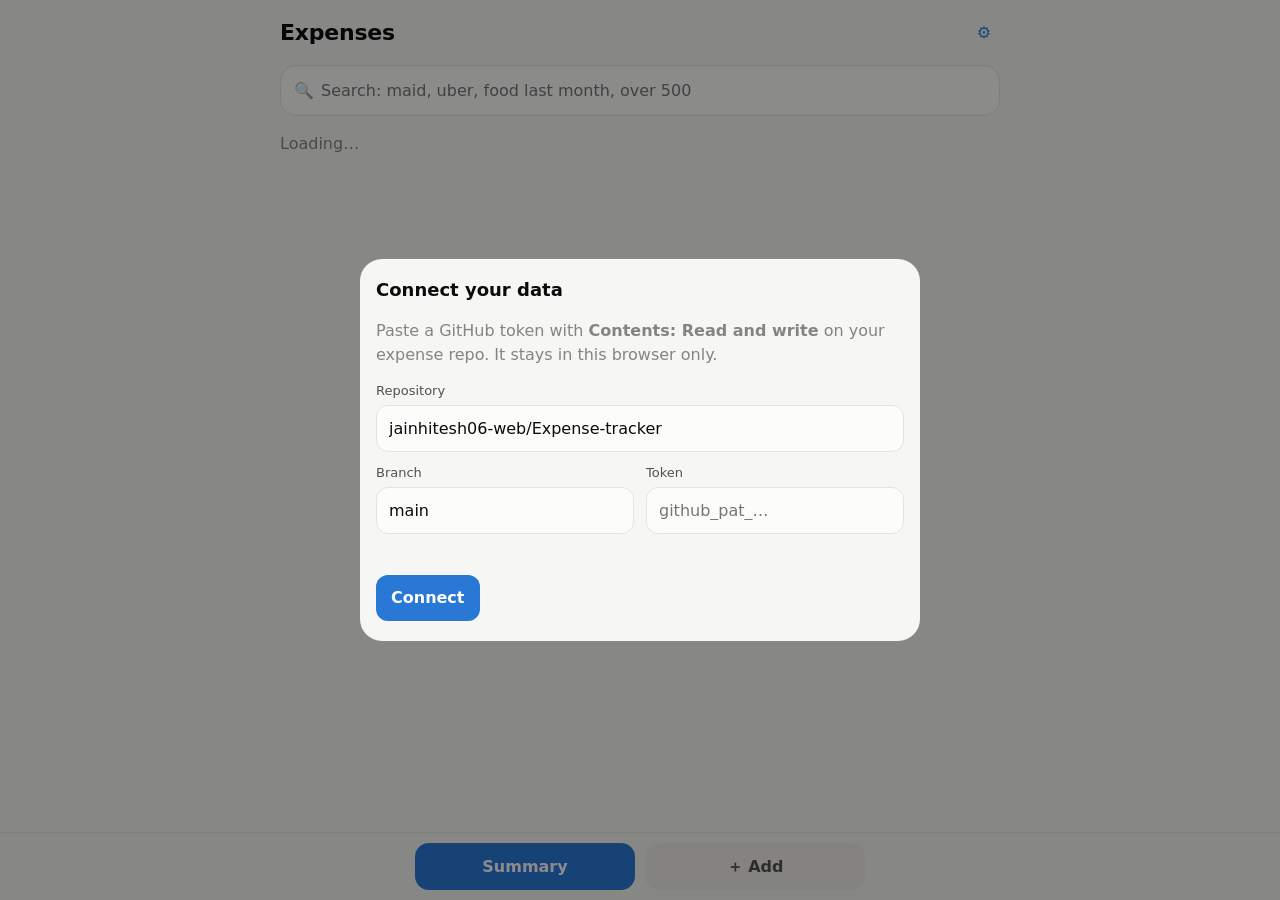
<file: index.html>
<!doctype html>
<html lang="en">
<head>
<meta charset="utf-8">
<meta name="viewport" content="width=device-width, initial-scale=1, viewport-fit=cover">
<meta name="apple-mobile-web-app-capable" content="yes">
<meta name="apple-mobile-web-app-title" content="Expenses">
<title>Expenses</title>
<link rel="stylesheet" href="style.css">
</head>
<body>
<main>
  <header class="top"><h1>Expenses</h1><button class="ghost" id="gear" title="Connection settings" aria-label="Connection settings">⚙︎</button></header>
  <div class="searchbar"><span class="mag" aria-hidden="true">🔍</span>
    <input id="q" type="search" enterkeyhint="search" autocomplete="off" aria-label="Search your expenses" placeholder="Search: maid, uber, food last month, over 500">
    <button class="clr" id="qclear" hidden aria-label="Clear search">✕</button></div>
  <div id="root"><p class="muted">Loading…</p></div>
</main>
<script src="app.js"></script>
<script>
const { $, esc, inr, inr2, monthLabel, monthShort, localDate, title, catIcon, catColor, payName } = App;
const S = { month: null, open: new Set(), q: "", limit: 30 };
const pct = (a, b) => b ? Math.round(a / b * 100) : 0;
const sum = rows => rows.reduce((a, r) => a + r.amount, 0);
const prevKey = k => { let y = +k.slice(0, 4), m = +k.slice(5) - 1; if (m < 1) { y--; m = 12; } return `${y}-${String(m).padStart(2, "0")}`; };
const nextKey = k => { let y = +k.slice(0, 4), m = +k.slice(5) + 1; if (m > 12) { y++; m = 1; } return `${y}-${String(m).padStart(2, "0")}`; };
const group = (rows, f) => { const m = new Map(); rows.forEach(r => { const k = f(r); (m.get(k) || m.set(k, []).get(k)).push(r); }); return m; };
const sorted = m => [...m].map(([k, v]) => [k, v, sum(v)]).sort((a, b) => b[2] - a[2]);

/* ---------- search ---------- */
const MON = ["jan","feb","mar","apr","may","jun","jul","aug","sep","oct","nov","dec"];
const STOP = new Set(["the","a","an","my","of","on","in","for","at","spent","spend","expense","expenses","payment","payments","paid","show","me","all","and"]);
const isoDay = d => localDate(d);
function parseQuery(raw) {
  let q = " " + raw.toLowerCase() + " "; const f = { terms: [], from: null, to: null, min: null, max: null, months: [], year: null, chips: [] };
  const take = (re, fn) => { q = q.replace(re, (...m) => { fn(m); return " "; }); };
  const now = new Date(), day = n => isoDay(new Date(now.getFullYear(), now.getMonth(), now.getDate() + n));
  take(/\byesterday\b/, () => { f.from = f.to = day(-1); f.chips.push("Yesterday"); });
  take(/\btoday\b/, () => { f.from = f.to = day(0); f.chips.push("Today"); });
  take(/\blast month\b/, () => { const a = new Date(now.getFullYear(), now.getMonth() - 1, 1), b = new Date(now.getFullYear(), now.getMonth(), 0); f.from = isoDay(a); f.to = isoDay(b); f.chips.push("Last month"); });
  take(/\bthis month\b/, () => { f.from = isoDay(new Date(now.getFullYear(), now.getMonth(), 1)); f.to = day(0); f.chips.push("This month"); });
  take(/\b(?:last 7 days|last week|this week)\b/, () => { f.from = day(-6); f.to = day(0); f.chips.push("Last 7 days"); });
  take(/(?:>|\babove\b|\bover\b|\bmore than\b)\s*₹?\s*([\d,]+)/, m => { f.min = +m[1].replace(/,/g, ""); f.chips.push("Over " + inr(f.min)); });
  take(/(?:<|\bbelow\b|\bunder\b|\bless than\b)\s*₹?\s*([\d,]+)/, m => { f.max = +m[1].replace(/,/g, ""); f.chips.push("Under " + inr(f.max)); });
  take(/\b(20\d\d)\b/, m => { f.year = m[1]; f.chips.push(m[1]); });
  take(/\b(jan|feb|mar|apr|may|jun|jul|aug|sep|oct|nov|dec)[a-z]*\b/, m => { f.months.push(MON.indexOf(m[1]) + 1); f.chips.push(App.MN[MON.indexOf(m[1])]); });
  f.terms = q.split(/[\s,]+/).map(t => t.replace(/^[^\w₹]+|[^\w]+$/g, "")).filter(t => t && !STOP.has(t));
  return f;
}
function haystack(r) {
  return [payName(r), r.merchant, r.category, r.subcategory, r.description, r.note, r.mode, r.summary, (r.tags || []).join(" "), Math.round(r.amount), r.amount, r.date].join(" ").toLowerCase();
}
function matches(r, f) {
  if (f.from && r.date < f.from) return false; if (f.to && r.date > f.to) return false;
  if (f.min != null && r.amount <= f.min) return false; if (f.max != null && r.amount >= f.max) return false;
  if (f.year && !r.date.startsWith(f.year)) return false;
  if (f.months.length && !f.months.includes(+r.date.slice(5, 7))) return false;
  const h = haystack(r);
  return f.terms.every(t => h.includes(t) || (t.length > 3 && t.endsWith("s") && h.includes(t.slice(0, -1))));
}
function renderSearch(all) {
  const f = parseQuery(S.q), rows = all.filter(r => matches(r, f)), total = sum(rows);
  let h = `<div class="card"><div class="found">${rows.length} payment${rows.length === 1 ? "" : "s"} · ${inr(total)}</div>`;
  if (f.chips.length) h += `<div class="chips">${f.chips.map(c => `<span class="chip">${esc(c)}</span>`).join("")}</div>`;
  if (rows.length) {
    const cats = sorted(group(rows, r => r.category)).slice(0, 5);
    if (cats.length > 1) h += `<div style="margin-top:10px">${cats.map(([c, , t]) => `<div class="chips" style="margin:2px 0"><button class="chip" data-q="${esc(c)}">${catIcon(c)} ${esc(c)} · ${inr(t)}</button></div>`).join("")}</div>`;
  }
  h += `</div>`;
  if (!rows.length) {
    h += `<div class="card"><p class="muted" style="margin:0">Nothing found for “${esc(S.q.trim())}”. Try a category (Household), a payee (Swiggy), a month (Oct), or an amount (over 500).</p></div>`;
  } else {
    h += `<div class="card">`; let last = "";
    rows.slice().sort((a, b) => b.date.localeCompare(a.date) || (b.added || "").localeCompare(a.added || "")).slice(0, S.limit * 2).forEach(r => {
      if (r.date !== last) { h += `<div class="dayh">${dayLabel(r.date)}</div>`; last = r.date; } h += payRow(r, true); });
    if (rows.length > S.limit * 2) h += `<p style="text-align:center"><button id="more">Show more</button></p>`;
    h += `</div>`;
  }
  $("#root").innerHTML = h;
}

function dayLabel(d) {
  const t = localDate(), y = localDate(new Date(Date.now() - 864e5));
  if (d === t) return "Today"; if (d === y) return "Yesterday";
  return new Date(d + "T12:00:00").toLocaleDateString("en-IN", { weekday: "short", day: "numeric", month: "short" });
}

function payRow(r, big) {
  const sub = `${esc(r.category)} › ${esc(r.subcategory)} · ${esc(r.mode)}`;
  return big
    ? `<button class="pay big" data-id="${esc(r.id)}"><span class="ico">${catIcon(r.category)}</span><span class="t">${esc(payName(r))}</span><span class="s">${sub}${r.note ? " · " + esc(r.note) : ""}</span><span class="a">${inr2(r.amount)}</span></button>`
    : `<button class="pay" data-id="${esc(r.id)}"><span class="t">${esc(payName(r))}</span><span class="s">${dayLabel(r.date)}${r.note ? " · " + esc(r.note) : ""}</span><span class="a">${inr2(r.amount)}</span></button>`;
}

function render() {
  const all = App.debits();
  $("#qclear").hidden = !S.q;
  if (S.q.trim()) return renderSearch(all);
  const months = [...new Set(all.map(r => r.date.slice(0, 7)))].sort();
  const thisMonth = localDate().slice(0, 7);
  if (!S.month) S.month = months.includes(thisMonth) || !months.length ? thisMonth : months[months.length - 1];
  const isAll = S.month === "all";
  const rows = isAll ? all : all.filter(r => r.date.startsWith(S.month));
  const total = sum(rows);

  let h = "";
  // month switcher
  h += `<div class="months"><button id="mPrev" aria-label="Previous month" ${isAll ? "disabled" : ""}>‹</button>
    <div class="mlabel">${isAll ? "All time" : monthLabel(S.month)}</div>
    <button id="mNext" aria-label="Next month" ${isAll || S.month >= thisMonth ? "disabled" : ""}>›</button></div>
    <p style="text-align:center;margin:-6px 0 14px"><button class="chip ${isAll ? "on" : ""}" id="mAll">${isAll ? "Back to months" : "Show all time"}</button></p>`;

  // hero
  if (!all.length) {
    h += `<div class="card hero"><div class="big">₹0</div><div class="sub">No payments yet. Tap <b>＋ Add</b> to add your first one.</div></div>`;
  } else {
    let delta = "";
    if (!isAll) {
      const pk = prevKey(S.month), now = new Date();
      let prevRows = all.filter(r => r.date.startsWith(pk));
      let note = monthLabel(pk).split(" ")[0];
      if (S.month === thisMonth) { prevRows = prevRows.filter(r => +r.date.slice(8) <= now.getDate()); note = "the same days in " + note; }
      const pt = sum(prevRows);
      if (pt > 0) {
        const d = Math.round((total - pt) / pt * 100);
        delta = `<span class="delta ${d > 0 ? "up" : d < 0 ? "down" : ""}">${d > 0 ? "▲" : d < 0 ? "▼" : "•"} ${Math.abs(d)}% ${d >= 0 ? "more" : "less"} than ${note}</span>`;
      }
    }
    const days = new Set(rows.map(r => r.date)).size || 1;
    h += `<div class="card hero"><div class="big">${inr(total)}</div>
      <div class="sub">${isAll ? "spent in total" : "spent in " + monthLabel(S.month).split(" ")[0]} · ${rows.length} payment${rows.length === 1 ? "" : "s"}</div>
      ${delta}<div class="muted" style="margin-top:8px;font-size:14px">About ${inr(total / days)} on each day you spent</div></div>`;
  }

  // possible duplicates (held out of the totals until you decide)
  const dups = App.dups();
  if (dups.length) {
    h += `<div class="card attn"><h2>${dups.length === 1 ? "A payment looks like a duplicate" : dups.length + " payments look like duplicates"}</h2><p style="margin:0 0 6px;font-size:14px">They are not counted until you decide.</p>` +
      dups.slice(0, 3).map(r => { const o = App.original(r);
        return `<div class="item" style="flex-wrap:wrap"><span>${esc(payName(r))} · ${inr2(r.amount)} · ${dayLabel(r.date)}<br><span style="font-size:13px;opacity:.85">${o ? `Same as ${esc(payName(o))} · ${inr2(o.amount)} · ${dayLabel(o.date)}` : "Same as an earlier payment"} (${esc(r.dup_reason || "similar")})</span></span>
          <span style="display:flex;gap:6px"><button data-keep="${esc(r.id)}">Add anyway</button><button data-drop="${esc(r.id)}">Don't add</button></span></div>`; }).join("") +
      (dups.length > 3 ? `<div style="font-size:13px;margin-top:6px">…and ${dups.length - 3} more</div>` : "") + `<div id="dupStat" class="stat"></div></div>`;
  }

  // needs attention
  const review = all.filter(r => r.review);
  if (review.length) {
    h += `<div class="card attn"><h2>${review.length} payment${review.length > 1 ? "s" : ""} need${review.length > 1 ? "" : "s"} a quick look</h2>` +
      review.slice(0, 3).map(r => `<div class="item"><span>${esc(payName(r))} · ${inr2(r.amount)}<br><span style="font-size:13px;opacity:.8">${dayLabel(r.date)}</span></span><button data-review="${esc(r.id)}">What was this?</button></div>`).join("") +
      (review.length > 3 ? `<div style="font-size:13px;margin-top:6px">…and ${review.length - 3} more</div>` : "") + `</div>`;
  }

  if (rows.length) {
    // where it went
    const cats = sorted(group(rows, r => r.category));
    h += `<div class="card"><h2>Where your money went</h2><div class="stack" role="img" aria-label="Share of spending by category">` +
      cats.map(([c, , t]) => `<i style="width:${t / total * 100}%;background:${catColor(c)}" title="${esc(c)} ${pct(t, total)}%"></i>`).join("") + `</div>`;
    cats.forEach(([c, crs, ct]) => {
      const open = S.open.has(c);
      h += `<div class="cat"><button class="row" data-cat="${esc(c)}" aria-expanded="${open}"><span class="ico">${catIcon(c)}</span><span class="nm">${esc(c)}</span><span class="pct">${pct(ct, total)}%</span><span class="amt">${inr(ct)}</span></button>
        <div class="mbar"><i style="width:${ct / cats[0][2] * 100}%;background:${catColor(c)}"></i></div>`;
      if (open) {
        h += `<div class="subs">`;
        sorted(group(crs, r => r.subcategory)).forEach(([s, srs, st]) => {
          const key = c + "|" + s, so = S.open.has(key);
          h += `<button class="row" data-sub="${esc(key)}" aria-expanded="${so}"><span class="nm">${esc(s)}</span><span class="pct">${pct(st, ct)}%</span><span class="amt">${inr(st)}</span></button>`;
          if (so) h += `<div class="pays">` + srs.slice().sort((a, b) => b.date.localeCompare(a.date)).map(r => payRow(r, false)).join("") + `</div>`;
        });
        h += `</div>`;
      }
      h += `</div>`;
    });
    h += `</div>`;

    // trend
    const byM = group(all, r => r.date.slice(0, 7));
    let ks = []; let k = isAll ? thisMonth : S.month; for (let i = 0; i < 6; i++) { ks.unshift(k); k = prevKey(k); }
    const vals = ks.map(k => sum(byM.get(k) || [])), mx = Math.max(...vals, 1);
    h += `<div class="card"><h2>Month by month</h2><div class="trend">` + ks.map((k, i) =>
      `<button data-month="${k}" class="${k === S.month ? "on" : ""}" aria-label="${monthLabel(k)} ${inr(vals[i])}"><span class="v">${vals[i] ? inr(vals[i]) : ""}</span><span class="b" style="height:${vals[i] / mx * 78}%"></span><span class="l">${monthShort(k)}</span></button>`).join("") + `</div></div>`;

    // how you paid
    const modes = sorted(group(rows, r => r.mode));
    h += `<div class="card"><h2>How you paid</h2><div class="modes">` + modes.map(([m, , t]) => `<span class="mode">${esc(m)} <b>${pct(t, total)}%</b> · ${inr(t)}</span>`).join("") + `</div></div>`;

    // insights
    const ins = [];
    const merch = sorted(group(rows.filter(r => r.category !== "Cash & Transfers"), r => (r.merchant || r.subcategory).toLowerCase()));
    if (merch.length) ins.push(`Most spent on <b>${esc(title(merch[0][0]))}</b>: ${inr(merch[0][2])} over ${merch[0][1].length} payment${merch[0][1].length > 1 ? "s" : ""}.`);
    const big = rows.slice().sort((a, b) => b.amount - a.amount)[0];
    ins.push(`Biggest single payment: <b>${inr2(big.amount)}</b> — ${esc(payName(big))}.`);
    if (rows.length >= 5) {
      const wd = sorted(group(rows, r => new Date(r.date + "T12:00:00").toLocaleDateString("en-IN", { weekday: "long" })));
      ins.push(`You spend the most on <b>${wd[0][0]}s</b> (${inr(wd[0][2])}).`);
    }
    h += `<div class="card"><h2>Worth knowing</h2><ul class="insights">${ins.map(i => `<li>${i}</li>`).join("")}</ul></div>`;

    // payments
    const list = rows.slice().sort((a, b) => b.date.localeCompare(a.date) || (b.added || "").localeCompare(a.added || ""));
    h += `<div class="card"><h2>All payments</h2>`;
    let last = "";
    list.slice(0, S.limit).forEach(r => { if (r.date !== last) { h += `<div class="dayh">${dayLabel(r.date)}</div>`; last = r.date; } h += payRow(r, true); });
    if (list.length > S.limit) h += `<p style="text-align:center"><button id="more">Show ${Math.min(30, list.length - S.limit)} more</button></p>`;
    h += `</div>`;
  }
  $("#root").innerHTML = h;
}

document.addEventListener("click", e => {
  const t = e.target.closest("button"); if (!t) return;
  if (t.dataset.q) { S.q = t.dataset.q; $("#q").value = S.q; S.limit = 30; return render(); }
  if (t.id === "mPrev") { S.month = prevKey(S.month); S.limit = 30; return render(); }
  if (t.id === "mNext") { S.month = nextKey(S.month); S.limit = 30; return render(); }
  if (t.id === "mAll") { S.month = S.month === "all" ? null : "all"; S.limit = 30; return render(); }
  if (t.id === "more") { S.limit += 30; return render(); }
  if (t.dataset.month) { S.month = t.dataset.month; S.limit = 30; return render(); }
  const toggle = k => { S.open.has(k) ? S.open.delete(k) : S.open.add(k); render(); };
  if (t.dataset.cat) return toggle(t.dataset.cat);
  if (t.dataset.sub) return toggle(t.dataset.sub);
  if (t.dataset.keep || t.dataset.drop) {
    const keep = !!t.dataset.keep, id = t.dataset.keep || t.dataset.drop;
    document.querySelectorAll("[data-keep],[data-drop]").forEach(b => b.disabled = true);
    const st = $("#dupStat"); if (st) { st.className = "stat"; st.textContent = (keep ? "Adding" : "Removing") + "… (about 20 seconds)"; }
    App.resolveDuplicate(id, keep).then(() => render()).catch(err => { if (st) { st.className = "stat err"; st.textContent = err.message; } render(); });
    return;
  }
  const id = t.dataset.id || t.dataset.review;
  if (id) { const rec = App.state.RAW.find(r => r.id === id); if (rec) App.Sheet.open(rec, { onDone: () => render() }); }
});
document.addEventListener("input", e => { if (e.target.id === "q") { S.q = e.target.value; S.limit = 30; render(); } });
$("#qclear").onclick = () => { S.q = ""; $("#q").value = ""; render(); $("#q").focus(); };
$("#gear").onclick = () => App.connect().then(() => location.reload());

App.nav("summary");
App.start().then(render);
</script>
</body>
</html>
</file>
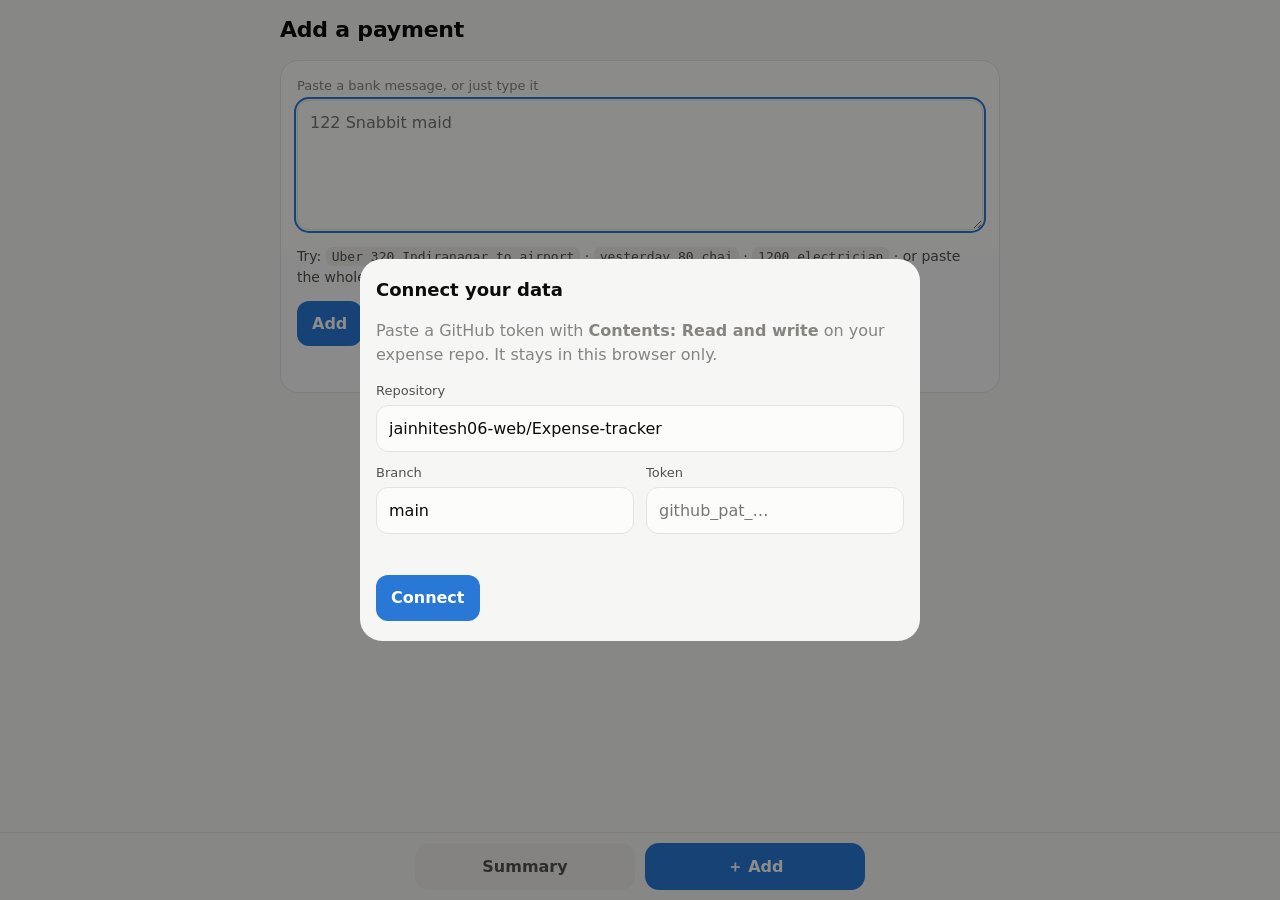
<file: add.html>
<!doctype html>
<html lang="en">
<head>
<meta charset="utf-8">
<meta name="viewport" content="width=device-width, initial-scale=1, viewport-fit=cover">
<meta name="apple-mobile-web-app-capable" content="yes">
<meta name="apple-mobile-web-app-title" content="Expenses">
<title>Add a payment</title>
<link rel="stylesheet" href="style.css">
</head>
<body>
<main>
  <header class="top"><h1>Add a payment</h1></header>

  <div class="card">
    <label for="txt" class="muted">Paste a bank message, or just type it</label>
    <textarea id="txt" autofocus placeholder="122 Snabbit maid"></textarea>
    <p class="hint">Try: <code>Uber 320 Indiranagar to airport</code> · <code>yesterday 80 chai</code> · <code>1200 electrician</code> · or paste the whole SMS.</p>
    <div class="rowbtns" style="margin-top:0"><button class="primary" id="go">Add</button></div>
    <p id="stat" class="stat" role="status"></p>
  </div>

  <div id="result"></div>

  <div class="card" id="recentCard" hidden><h2>Recently added</h2><div id="recent"></div></div>
</main>
<script src="app.js"></script>
<script>
const { $, esc, inr2, title, catIcon, catColor, payName } = App;
let current = null;

const dayText = d => { const t = App.localDate(), y = App.localDate(new Date(Date.now() - 864e5));
  return d === t ? "Today" : d === y ? "Yesterday" : new Date(d + "T12:00:00").toLocaleDateString("en-IN", { day: "numeric", month: "short" }); };

function resultCard(r) {
  current = r;
  const review = !!r.review;
  $("#result").innerHTML = `<div class="card result">
    <div class="rt">${catIcon(r.category)} ${inr2(r.amount)} · ${esc(payName(r))}</div>
    <div class="rs" style="color:${catColor(r.category)};font-weight:600">${esc(r.category)} › ${esc(r.subcategory)}</div>
    <div class="rs">${dayText(r.date)} · ${esc(r.mode)}${r.note ? " · " + esc(r.note) : ""}</div>
    ${review ? `<div class="notice"><b>I'm not sure what this is.</b> Tell me in a few words and I'll file it and remember it.
      <div style="display:flex;gap:8px;margin-top:8px"><input id="what" placeholder="e.g. Snabbit maid" autocapitalize="words"><button class="primary" id="whatGo">Save</button></div>
      <div id="whatStat" class="stat"></div></div>` : `<p class="ok" style="margin:10px 0 0">Added ✓</p>`}
    <div class="rowbtns"><button id="change">Change details</button><button id="another">Add another</button></div></div>`;
  $("#result").scrollIntoView({ behavior: "smooth", block: "nearest" });
}

function dupCard(r) {
  current = r; const o = App.original(r);
  $("#result").innerHTML = `<div class="card result" style="border-color:var(--c4)">
    <div class="rt">⚠️ This looks like a duplicate</div>
    <div class="rs">You just added: <b>${inr2(r.amount)} · ${esc(payName(r))}</b> · ${dayText(r.date)}</div>
    <div class="rs">Already in your list: <b>${o ? inr2(o.amount) + " · " + esc(payName(o)) + " · " + dayText(o.date) : "an earlier payment"}</b></div>
    <div class="rs muted">Why: ${esc(r.dup_reason || "similar")}. It isn't counted yet.</div>
    <div class="rowbtns"><button class="primary" id="dupKeep">Add anyway</button><button id="dupDrop">Don't add</button></div>
    <div id="dupStat" class="stat"></div></div>`;
  $("#result").scrollIntoView({ behavior: "smooth", block: "nearest" });
}

function renderRecent() {
  const rows = App.debits().slice().sort((a, b) => (b.added || b.date).localeCompare(a.added || a.date)).slice(0, 6);
  $("#recentCard").hidden = !rows.length;
  $("#recent").innerHTML = rows.map(r => `<button class="pay big" data-id="${esc(r.id)}"><span class="ico">${catIcon(r.category)}</span><span class="t">${esc(payName(r))}</span><span class="s">${esc(r.category)} › ${esc(r.subcategory)} · ${dayText(r.date)}</span><span class="a">${inr2(r.amount)}</span></button>`).join("");
}

async function add() {
  const text = $("#txt").value.trim(), stat = $("#stat");
  if (!text) { stat.className = "stat err"; stat.textContent = "Type or paste something first."; return; }
  $("#go").disabled = true; stat.className = "stat"; stat.textContent = "Reading it… (about 20 seconds)"; $("#result").innerHTML = "";
  let res;
  try { res = await App.addText(text); } catch (e) { $("#go").disabled = false; stat.className = "stat err"; stat.textContent = e.message; return; }
  $("#go").disabled = false;
  if (res.status === "ok") { stat.textContent = ""; $("#txt").value = ""; res.rec.duplicate_of ? dupCard(res.rec) : resultCard(res.rec); renderRecent(); }
  else if (res.status === "skipped") { stat.className = "stat err"; stat.textContent = "I couldn't find an amount in that, or it looks like an OTP, offer or credit. Try it like: 122 Snabbit maid."; }
  else { stat.className = "stat err"; stat.textContent = "Saved, but it's taking longer than usual. Check the Summary page in a minute."; }
}

document.addEventListener("click", async e => {
  const t = e.target.closest("button"); if (!t) return;
  if (t.id === "go") return add();
  if (t.id === "dupKeep" || t.id === "dupDrop") {
    const keep = t.id === "dupKeep", id = current.id, st = $("#dupStat");
    $("#dupKeep").disabled = $("#dupDrop").disabled = true; st.className = "stat"; st.textContent = (keep ? "Adding" : "Removing") + "… (about 20 seconds)";
    try { await App.resolveDuplicate(id, keep); } catch (err) { $("#dupKeep").disabled = $("#dupDrop").disabled = false; st.className = "stat err"; st.textContent = err.message; return; }
    renderRecent();
    if (keep) { const upd = App.state.RAW.find(r => r.id === id); upd ? resultCard(upd) : ($("#result").innerHTML = ""); }
    else $("#result").innerHTML = `<div class="card"><p style="margin:0">Okay, I didn't add it. ✓</p></div>`;
    return;
  }
  if (t.id === "another") { $("#result").innerHTML = ""; $("#txt").focus(); return; }
  if (t.id === "change" && current) return App.Sheet.open(current, { onDone: rec => { if (rec) resultCard(App.state.RAW.find(r => r.id === rec.id) || rec); renderRecent(); } });
  if (t.id === "whatGo") {
    const words = $("#what").value.trim(), st = $("#whatStat");
    if (!words) { st.className = "stat err"; st.textContent = "Type a few words first."; return; }
    t.disabled = true; st.className = "stat"; st.textContent = "Saving… (about 20 seconds)";
    try { await App.sendEdit(current.id, { describe: words, remember: "true" }); } catch (err) { t.disabled = false; st.className = "stat err"; st.textContent = err.message; return; }
    const upd = App.state.RAW.find(r => r.id === current.id);
    if (upd && upd.review) { t.disabled = false; st.className = "stat err"; st.textContent = `I still don't know "${words}". Tap Change details and pick a category.`; }
    else { resultCard(upd); renderRecent(); }
    return;
  }
  if (t.dataset.id) { const rec = App.state.RAW.find(r => r.id === t.dataset.id); if (rec) App.Sheet.open(rec, { onDone: () => renderRecent() }); }
});
$("#txt").addEventListener("keydown", e => { if (e.key === "Enter" && (e.metaKey || e.ctrlKey)) add(); });

App.nav("add");
App.start().then(renderRecent);
</script>
</body>
</html>
</file>
<file: style.css>
:root {
  color-scheme: light;
  --bg:#f6f6f4; --surface:#fcfcfb; --line:#e4e3df; --soft:#efeeea;
  --ink:#0b0b0b; --ink2:#52514e; --ink3:#85847f;
  --accent:#2a78d6; --good:#008300; --bad:#e34948; --warn-bg:#fff4dc; --warn-ink:#7a5200;
  --c1:#2a78d6; --c2:#eb6834; --c3:#1baf7a; --c4:#eda100; --c5:#e87ba4; --c6:#008300; --c7:#6250d6; --c8:#e34948;
}
@media (prefers-color-scheme: dark) {
  :root:where(:not([data-theme="light"])) {
    color-scheme: dark;
    --bg:#121211; --surface:#1a1a19; --line:#2c2c2a; --soft:#242422;
    --ink:#f0efec; --ink2:#c3c2b7; --ink3:#8f8e87;
    --accent:#3987e5; --good:#0ca30c; --bad:#e66767; --warn-bg:#352a10; --warn-ink:#f0c76b;
    --c1:#3987e5; --c2:#d95926; --c3:#199e70; --c4:#c98500; --c5:#d55181; --c6:#0ca30c; --c7:#9085e9; --c8:#e66767;
  }
}
* { box-sizing:border-box; }
html { -webkit-text-size-adjust:100%; }
body { margin:0; background:var(--bg); color:var(--ink); font:16px/1.45 -apple-system,system-ui,"Segoe UI",sans-serif;
  padding:max(14px, env(safe-area-inset-top)) 16px calc(96px + env(safe-area-inset-bottom)); }
main { max-width:720px; margin:0 auto; }
h1 { font-size:22px; margin:0; letter-spacing:-.01em; }
h2 { font-size:15px; margin:0 0 12px; color:var(--ink2); font-weight:600; }
button, input, select, textarea { font:inherit; color:var(--ink); }
button { cursor:pointer; background:var(--surface); border:1px solid var(--line); border-radius:12px; padding:10px 14px; }
input, select, textarea { width:100%; background:var(--surface); border:1px solid var(--line); border-radius:12px; padding:11px 12px; }
textarea { min-height:130px; resize:vertical; line-height:1.4; }
input:focus, select:focus, textarea:focus, button:focus-visible { outline:2px solid var(--accent); outline-offset:1px; }
label { display:block; font-size:13px; color:var(--ink2); margin:0 0 4px; }
.muted { color:var(--ink3); }
.primary { background:var(--accent); color:#fff; border-color:transparent; font-weight:600; }
.primary[disabled] { opacity:.55; cursor:default; }
.danger { color:var(--bad); }
.ghost { background:transparent; border-color:transparent; color:var(--accent); padding:6px 8px; }

header.top { display:flex; align-items:center; justify-content:space-between; margin-bottom:14px; }
.card { background:var(--surface); border:1px solid var(--line); border-radius:18px; padding:16px; margin-bottom:14px; }

/* month switcher */
.months { display:flex; align-items:center; justify-content:space-between; gap:8px; margin-bottom:14px; }
.months .mlabel { font-weight:650; font-size:17px; flex:1; text-align:center; }
.months button { width:44px; height:44px; padding:0; border-radius:50%; font-size:20px; }
.chip { display:inline-block; font-size:13px; padding:4px 10px; border-radius:999px; background:var(--soft); color:var(--ink2); border:0; }
.chip.on { background:var(--accent); color:#fff; }

/* hero */
.hero .big { font-size:42px; font-weight:700; letter-spacing:-.02em; font-variant-numeric:tabular-nums; line-height:1.1; }
.hero .sub { color:var(--ink2); margin-top:4px; }
.delta { display:inline-block; margin-top:8px; font-size:14px; padding:3px 10px; border-radius:999px; background:var(--soft); color:var(--ink2); }
.delta.up { background:color-mix(in srgb, var(--bad) 14%, transparent); color:var(--bad); }
.delta.down { background:color-mix(in srgb, var(--good) 14%, transparent); color:var(--good); }

/* needs attention */
.attn { background:var(--warn-bg); border-color:transparent; color:var(--warn-ink); }
.attn h2 { color:inherit; }
.attn .item { display:flex; align-items:center; justify-content:space-between; gap:10px; padding:9px 0; border-top:1px solid color-mix(in srgb, var(--warn-ink) 20%, transparent); }
.attn .item:first-of-type { border-top:0; }
.attn button { background:var(--surface); color:var(--ink); white-space:nowrap; }

/* where it went */
.stack { display:flex; gap:2px; height:14px; margin-bottom:14px; }
.stack i { display:block; border-radius:4px; min-width:3px; }
.cat { border-top:1px solid var(--line); }
.cat:first-of-type { border-top:0; }
.row { width:100%; display:grid; grid-template-columns:30px 1fr auto auto; align-items:center; gap:10px; text-align:left;
  background:none; border:0; border-radius:0; padding:11px 0; }
.row .ico { font-size:20px; text-align:center; }
.row .nm { overflow:hidden; text-overflow:ellipsis; white-space:nowrap; }
.row .pct { color:var(--ink3); font-size:13px; min-width:38px; text-align:right; font-variant-numeric:tabular-nums; }
.row .amt { font-variant-numeric:tabular-nums; font-weight:600; min-width:78px; text-align:right; }
.row .chev { color:var(--ink3); }
.mbar { height:6px; border-radius:3px; background:var(--soft); margin:-4px 0 10px 40px; overflow:hidden; }
.mbar i { display:block; height:100%; border-radius:3px; }
.subs { margin:0 0 6px 40px; }
.subs .row { grid-template-columns:1fr auto auto; padding:8px 0; font-size:15px; }
.subs .row .nm { color:var(--ink2); }
.pays { margin:0 0 6px 14px; border-left:2px solid var(--line); padding-left:12px; }
.pay { width:100%; display:grid; grid-template-columns:1fr auto; gap:2px 10px; text-align:left; background:none; border:0; border-radius:10px; padding:9px 4px; }
.pay:hover { background:var(--soft); }
.pay .t { overflow:hidden; text-overflow:ellipsis; white-space:nowrap; }
.pay .s { grid-column:1; color:var(--ink3); font-size:13px; }
.pay .a { grid-row:1 / span 2; grid-column:2; align-self:center; font-variant-numeric:tabular-nums; font-weight:600; }
.pay.big { grid-template-columns:34px 1fr auto; }
.pay.big .ico { grid-row:1 / span 2; font-size:22px; align-self:center; text-align:center; }
.pay.big .a { grid-column:3; }
.pay.big .t, .pay.big .s { grid-column:2; }
.dayh { font-size:13px; color:var(--ink3); margin:14px 0 2px; }
.dayh:first-child { margin-top:0; }

/* trend */
.trend { display:flex; align-items:flex-end; gap:8px; height:150px; }
.trend button { flex:1; height:100%; display:flex; flex-direction:column; justify-content:flex-end; align-items:center; background:none; border:0; padding:0; min-width:0; }
.trend .b { width:100%; max-width:44px; border-radius:6px 6px 0 0; background:var(--c1); opacity:.45; min-height:3px; }
.trend .on .b { opacity:1; }
.trend .v { font-size:11px; color:var(--ink3); margin-bottom:3px; white-space:nowrap; }
.trend .l { font-size:12px; color:var(--ink2); margin-top:6px; }
.trend .on .l { font-weight:650; color:var(--ink); }

.modes { display:flex; flex-wrap:wrap; gap:8px; }
.mode { background:var(--soft); border-radius:12px; padding:8px 12px; font-size:14px; }
.mode b { font-variant-numeric:tabular-nums; }
.insights { margin:0; padding:0; list-style:none; }
.insights li { padding:7px 0; border-top:1px solid var(--line); color:var(--ink2); }
.insights li:first-child { border-top:0; }
.insights b { color:var(--ink); }

.search { margin-bottom:6px; }

/* bottom nav */
nav.tabs { position:fixed; left:0; right:0; bottom:0; display:flex; justify-content:center; gap:10px;
  padding:10px 16px calc(10px + env(safe-area-inset-bottom)); background:color-mix(in srgb, var(--bg) 88%, transparent);
  backdrop-filter:blur(12px); -webkit-backdrop-filter:blur(12px); border-top:1px solid var(--line); z-index:20; }
nav.tabs a { flex:1; max-width:220px; text-align:center; text-decoration:none; padding:12px; border-radius:14px; font-weight:600; color:var(--ink2); background:var(--soft); }
nav.tabs a.on { background:var(--accent); color:#fff; }

/* add page */
.hint { color:var(--ink2); font-size:14px; margin:10px 0 14px; }
.hint code { background:var(--soft); padding:2px 6px; border-radius:6px; font-size:13px; }
.result { border-color:var(--accent); }
.result .rt { font-size:20px; font-weight:650; }
.result .rs { color:var(--ink2); margin-top:2px; }
.notice { background:var(--warn-bg); color:var(--warn-ink); border-radius:12px; padding:10px 12px; margin:12px 0; font-size:14px; }
.err { color:var(--bad); }
.ok { color:var(--good); }
.stat { min-height:1.4em; margin:10px 0 0; font-size:14px; }
.rowbtns { display:flex; gap:8px; flex-wrap:wrap; margin-top:12px; }

/* sheet + modal */
.overlay { position:fixed; inset:0; background:rgba(0,0,0,.45); display:flex; align-items:flex-end; justify-content:center; z-index:50; }
.overlay[hidden] { display:none; }
.panel { background:var(--bg); width:100%; max-width:560px; max-height:92vh; overflow:auto; border-radius:22px 22px 0 0; padding:18px 16px calc(20px + env(safe-area-inset-bottom)); }
@media (min-width:600px) { .overlay { align-items:center; } .panel { border-radius:22px; } }
.panel h2 { font-size:18px; color:var(--ink); margin-bottom:6px; }
.grid { display:grid; grid-template-columns:1fr; gap:12px; margin-top:12px; }
@media (min-width:480px) { .grid { grid-template-columns:1fr 1fr; } .grid .full { grid-column:1/-1; } }
details.more { margin-top:12px; }
details.more summary { cursor:pointer; color:var(--accent); font-size:14px; padding:6px 0; }
.chk { display:flex; align-items:center; gap:10px; margin-top:14px; font-size:15px; color:var(--ink); }
.chk input { width:20px; height:20px; padding:0; }
details.orig { margin-top:12px; font-size:13px; color:var(--ink3); }
details.orig pre { white-space:pre-wrap; word-break:break-word; font:inherit; margin:6px 0 0; }

/* search */
.searchbar { position:relative; margin-bottom:14px; }
.searchbar .mag { position:absolute; left:14px; top:50%; transform:translateY(-50%); pointer-events:none; opacity:.6; }
.searchbar input { padding:13px 40px 13px 40px; border-radius:16px; font-size:16px; }
.searchbar .clr { position:absolute; right:6px; top:50%; transform:translateY(-50%); border:0; background:none; padding:8px 10px; color:var(--ink3); font-size:16px; }
.chips { display:flex; flex-wrap:wrap; gap:6px; margin:8px 0 2px; }
.chips .chip { border:0; cursor:pointer; }
.found { font-size:22px; font-weight:700; font-variant-numeric:tabular-nums; }

input[type=search]::-webkit-search-cancel-button, input[type=search]::-webkit-search-decoration { -webkit-appearance:none; appearance:none; display:none; }
</file>
